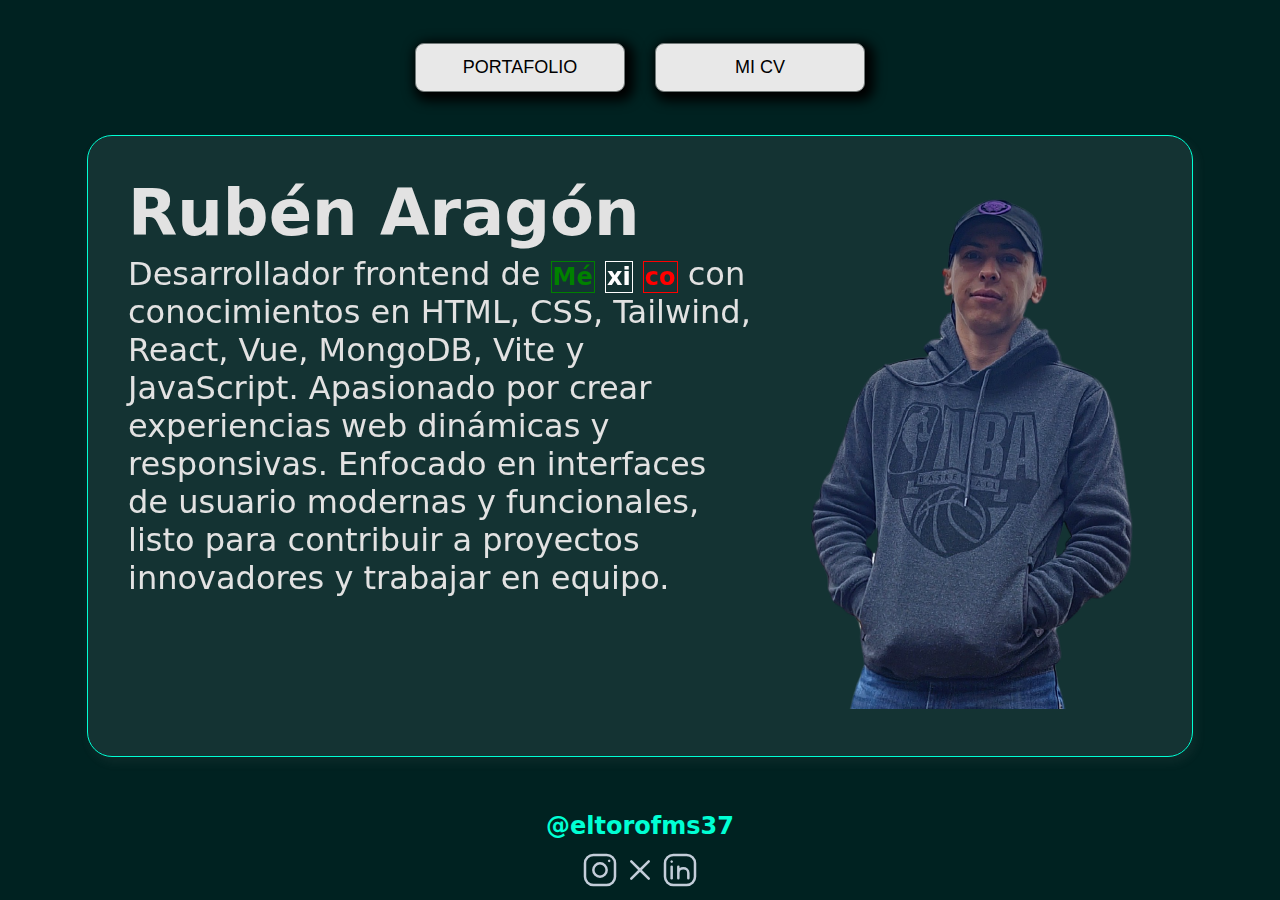
<file: index.html>
<!DOCTYPE html>
<html lang="en">
  <head>
    <meta charset="UTF-8" />
    <meta name="viewport" content="width=device-width, initial-scale=1.0" />
    <link rel="stylesheet" href="./styles.css" />
    <title>Mi portafolio</title>
  </head>
  <body>
    <!-- header está "disque" listo  -->
    <header>
      <ul>
        <button id="portfolioBtn">PORTAFOLIO</button>
        <a href="./img/proyectos/Rubén Dev_CV .pdf" download="RubenDevCV.pdf"
          ><button id="portfolioBtn">MI CV</button></a
        >
      </ul>
    </header>
    <!-- section  -->
    <section class="container">
      <!-- mi nombre y descr -->
      <div class="principal" id="mainSection">
        <aside class="info">
          <div class="letras">
            <h1>Rubén Aragón</h1>
            <p>
              Desarrollador frontend de
              <strong
                ><span class="v">Mé</span>
                <span class="b">xi</span>
                <span class="r">co</span>
              </strong>
              con conocimientos en HTML, CSS, Tailwind, React, Vue, MongoDB,
              Vite y JavaScript. Apasionado por crear experiencias web dinámicas
              y responsivas. Enfocado en interfaces de usuario modernas y
              funcionales, listo para contribuir a proyectos innovadores y
              trabajar en equipo.
            </p>
          </div>
          <!-- mi foto con grid -->
          <div class="foto">
            <img src="./img/yo.png" alt="Una foto de mi persona" />
          </div>
        </aside>
      </div>
      <!-- Protafolio -->
      <div class="portfolio" id="portfolio">
        <button id="close"><img src="./img/x.svg" alt="" srcset="" /></button>
        <h2>Proyectos</h2>
      </div>
      <aside id="portfolioSection" class="card-container">
        <div class="card">
          <h2>Comandos para Git</h2>
          <img src="./img/proyectos/1.png" alt="Proyecto 1" />
          <div class="card-info">
            <p>Web que te enseña comandos útiles para trabajar con Git.</p>
          </div>
        </div>
        <div class="card">
          <h2>Apple Dark Mode</h2>
          <img src="./img/proyectos/2.png" alt="Proyecto 2" />
          <div class="card-info">
            <p>
              Es una web con HTML, CSS, TAILWIND Y JS (VITE), que muestra como
              se ve una página web en modo oscuro y blanco de Apple.
            </p>
          </div>
        </div>
        <div class="card">
          <h2>Cifrado Cesar</h2>
          <img src="./img/proyectos/3.jpg" alt="Proyecto 3" />
          <div class="card-info">
            <p>
              Es un cifrado que sustituye cada letra por otra ubicada un número
              fijo de posiciones adelante en el alfabeto.
            </p>
          </div>
        </div>
        <div class="card">
          <h2>Toro Series</h2>
          <img src="./img/proyectos/4.jpg" alt="Proyecto 4" />
          <div class="card-info">
            <p>
              Muestra las series de anime más populares, clasificadas por
              categorías, usando una API para acceder al contenido.
            </p>
          </div>
        </div>
        <div class="card">
          <h2>Web con Accesibilidad</h2>
          <img src="./img/proyectos/5.jpg" alt="Proyecto 5" />
          <div class="card-info">
            <p>Hacemos nuestra web inclusiva para cualquier tipo de usuario.</p>
          </div>
        </div>
        <div class="card">
          <h2>¿Goku le gana a todos?</h2>
          <img src="./img/proyectos/6.jpg" alt="Proyecto 6" />
          <div class="card-info">
            <p>
              Sitio web sobre DBZ que muestra a los personajes en un carrusel y
              proporciona información detallada.
            </p>
          </div>
        </div>
        <div class="card">
          <h2>Toro Movies</h2>
          <img src="./img/proyectos/7.jpg" alt="Proyecto 7" />
          <div class="card-info">
            <p>
              Herramienta que utiliza una API para encontrar las últimas
              películas y permite crear listas de favoritos.
            </p>
          </div>
        </div>
        <div class="card">
          <h2>CreeperGrid</h2>
          <img src="./img/proyectos/8.jpg" alt="Proyecto 8" />
          <div class="card-info">
            <p>
              Practiqué CSS Grid diseñando una cara de Creeper con áreas y
              plantillas.
            </p>
          </div>
        </div>
        <div class="card">
          <h2>100tífico</h2>
          <img src="./img/proyectos/9.jpg" alt="Proyecto 9" />
          <div class="card-info">
            <p>
              Una plataforma que recupera un API de los personajes de la
              caricatura futurama.
            </p>
          </div>
        </div>
        <div class="card">
          <h2>Goku portf</h2>
          <img src="./img/proyectos/10.png" alt="Proyecto 10" />
          <div class="card-info">
            <p>Esta web fue diseñada con Tailwind css</p>
          </div>
        </div>
        <div class="card">
          <h2>Lolly pop</h2>
          <img src="./img/proyectos/11.jpg" alt="Proyecto 11" />
          <div class="card-info">
            <p>Esta web fue diseñada con Tailwind css</p>
          </div>
        </div>
        <div class="card">
          <h2>RollUp</h2>
          <img src="./img/proyectos/12.jpg" alt="Proyecto 12" />
          <div class="card-info">
            <p>
              Una página web donde se usa el empaquetador RollUp con la API que
              tiene disponible Platzi.
            </p>
          </div>
        </div>
        <div class="card">
          <h2>Portf-1</h2>
          <img src="./img/proyectos/13.jpg" alt="Proyecto 13" />
          <div class="card-info">
            <p>Intenté mi primer portafolio con HTML, CSS y JS.</p>
          </div>
        </div>
        <div class="card">
          <h2>Batatabit</h2>
          <img src="./img/proyectos/14.jpg" alt="Proyecto 14" />
          <div class="card-info">
            <p>
              Empecé en Frontend con D2-PLAN, resolviendo problemas de diseño.
            </p>
          </div>
        </div>
      </aside>
    </section>
    <footer class="footer">
      <span>@eltorofms37</span>
      <div class="icons">
        <!-- mi id y redes sociales -->
        <a href="https://www.instagram.com/ruhen_ar/" target="_blank"
          ><img class="icon" src="./img//insta.svg" alt=""
        /></a>
        <a href="https://x.com/bleiks" target="_blank"
          ><img class="icon" src="./img/x.svg" alt=""
        /></a>
        <a href="https://www.linkedin.com/in/ruben-aragong/" target="_blank"
          ><img class="icon" src="./img/link.svg" alt=""
        /></a>
      </div>
    </footer>
    <!-- js  -->
    <script src="./index.js"></script>
  </body>
</html>
</file>
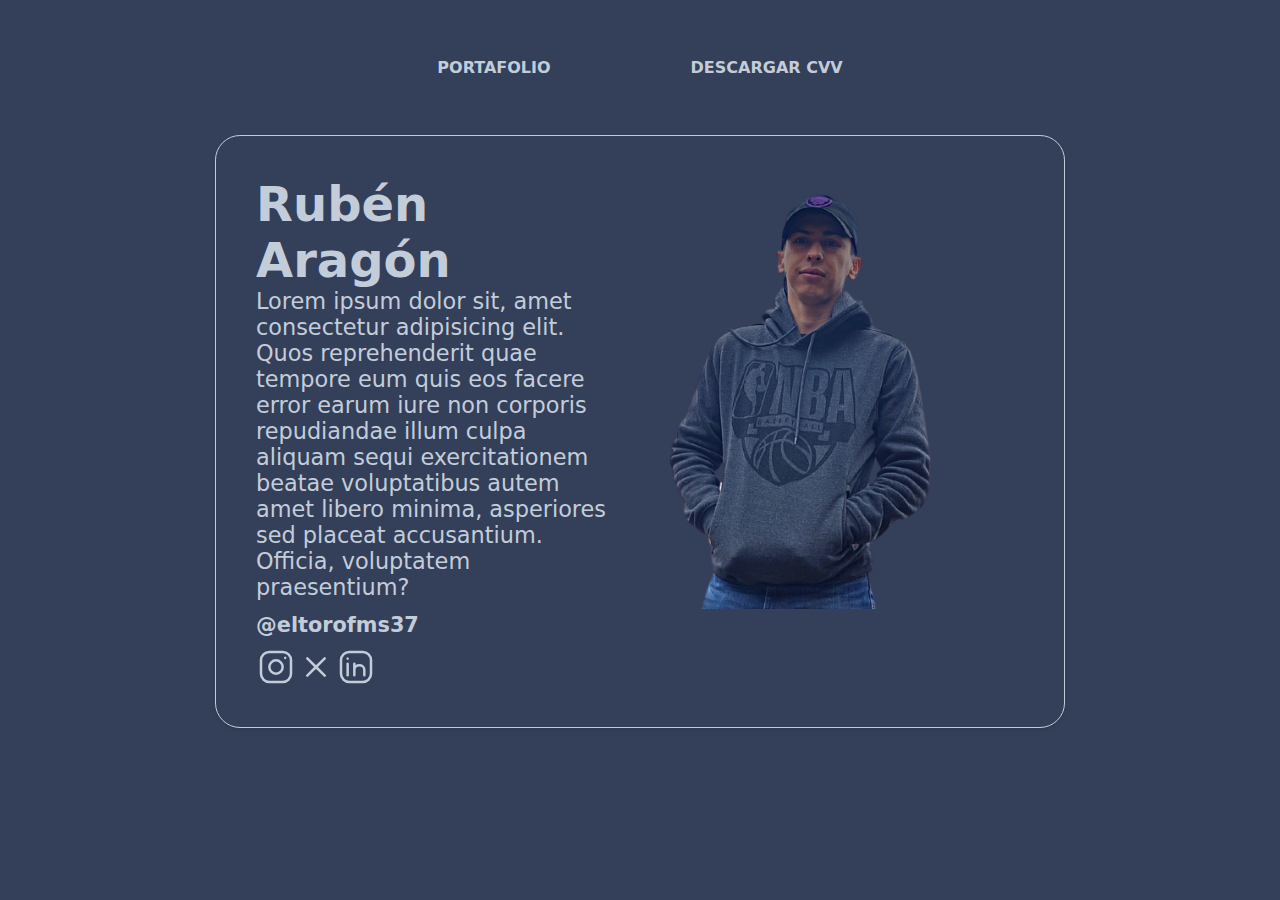
<file: docs/index.html>
<!DOCTYPE html>
<html lang="en">
  <head>
    <meta charset="UTF-8" />
    <meta name="viewport" content="width=device-width, initial-scale=1.0" />
    <link rel="stylesheet" href="../css/styles.css" />
    <title>Mi portafolio</title>
  </head>
  <body>
    <!-- header está "disque" listo  -->
    <header>
      <ul>
        <li>PORTAFOLIO</li>
        <li>DESCARGAR CVV</li>
      </ul>
    </header>
        <!-- section  -->
    <section>
      <!-- mi nombre y descr -->
      <div class="info">
        <div class="letras">
          <h1>Rubén Aragón</h1>
          <p>Lorem ipsum dolor sit, amet consectetur adipisicing elit. Quos reprehenderit quae tempore eum quis eos facere error earum iure non corporis repudiandae illum culpa aliquam sequi exercitationem beatae voluptatibus autem amet libero minima, asperiores sed placeat accusantium. Officia, voluptatem praesentium?</p>
        </div>
        <!-- mi foto con grid -->
        <div class="foto">
          <img src="../img/yo.png" alt="Una foto de mi persona" /></div>
        </div>
        <div class="footer">
          <span>@eltorofms37</span>
          <div class="icons">
            <a href="https://www.instagram.com/ruhen_ar/" target="_blank"><img class="icon" src="../img/insta.svg" alt=""></a>
            <a href="https://x.com/bleiks" target="_blank"><img class="icon" src="../img/x.svg" alt=""></a>
            <a href="https://www.linkedin.com/in/ruben-aragong/" target="_blank"><img class="icon" src="../img/link.svg" alt=""></a>
          </div>
        </div>
      </div>
      <!-- mi id y redes sociales -->
    </section>
  </body>
</html>
</file>
<file: styles.css>
:root {
  --bg: #002221;
  --text: #717978;
  --text-light: #e2e2e2;
  --primary: #00ffd4;
  --quaternary: #00fffd;
  color: var(--primary);
  font-family: system-ui, -apple-system, BlinkMacSystemFont, "Segoe UI", Roboto,
    Oxygen, Ubuntu, Cantarell, "Open Sans", "Helvetica Neue", sans-serif;
  background-color: var(--bg);
  background-size: cover;
  background-position: center;
  background-repeat: no-repeat;
  height: 100vh;
  box-sizing: border-box;
}

* {
  margin: 0;
  padding: 0;
}

body {
  display: flex;
  flex-direction: column;
  justify-content: center;
  align-items: center;
}

header {
  display: flex;
  height: 15vh;
  font-weight: 700;
  justify-content: center;
  align-items: center;
}

ul {
  display: flex;
  flex-direction: row;
  list-style: none;
  align-items: center;
  color: var(--bg);
}

button {
  margin: 15px;
  font-size: 1rem;
}

h1 {
  font-size: 4rem;
  font-weight: 700;
  margin-bottom: 5px;
  color: var(--text-light);
}

p {
  font-size: 2rem;
  font-weight: 300;
  color: var(--text-light);
}

a {
  text-decoration: none;
  color: inherit;
}

.container {
  position: relative;
  width: 80vw;
  height: 60vh;
  border: var(--primary);
  border-style: solid;
  border-width: 1px;
  padding: 40px;
  border-radius: 25px;
  box-shadow: 3px 5px 10px 1px rgba(115, 115, 115, 0.1);
  background-color: rgba(195, 205, 217, 0.1);
  backdrop-filter: blur(
    2px
  ); /* Ajusta el nivel de blur según tus necesidades */
  z-index: 1; /* Asegura que el blur está sobre otros elementos de fondo */
}

/* From Uiverse.io by ke1221 */
#portfolioBtn {
  width: 210px;
  padding: 0.7em 1.7em;
  font-size: 18px;
  border-radius: 0.5em;
  background: #e8e8e8;
  cursor: pointer;
  border: 1px solid var(--text);
  box-shadow: 4px 4px 12px 5px;
}

#portfolioBtn:hover {
  background: var(--primary);
  color: var(--bg);
  transition: all 0.3s ease-in-out;
}

.portfolio {
  display: none;
  overflow: auto;
}

.principal {
  display: flex;
  flex-direction: column;
  width: 100%;
}

.lista {
  display: flex;
  flex-direction: column;
  height: 20vh;
  width: 60vw;
  margin: 0;
  border-bottom: 1px solid var(--primary);
  overflow: auto;
}

.container > * {
  position: relative; /* Mantén los hijos en su lugar */
  z-index: 2; /* Asegura que el contenido no sea afectado por el blur */
}

img {
  width: 400px;
}

.info {
  display: flex;
  width: 100%;
}

span {
  font-weight: 600;
  font-size: 1.5rem;
}

.icons {
  height: 40px;
  display: flex;
  margin-top: 10px;
}

.icon {
  width: 40px;
}

.icon:hover {
  cursor: pointer;
  /* box-shadow: #3d4c68 0px 0px 10px; */
}

/* contenedor */
/* Oculta el portfolioSection por defecto */
#portfolioSection {
  display: none;
  overflow-x: auto; /* Permite desplazamiento horizontal */
  white-space: nowrap; /* Tarjetas en línea */
  width: 100%; /* Ajuste al contenedor */
  height: 100%; /* Ajuste al contenedor principal */
  padding: 20px;
  box-sizing: border-box;
}

#portfolioSection::-webkit-scrollbar {
  -webkit-appearance: none;
}

#portfolioSection::-webkit-scrollbar:horizontal {
  height: 13px;
}
#portfolioSection::-webkit-scrollbar:vertical {
  display: none;
}

#portfolioSection::-webkit-scrollbar-thumb {
  background-color: var(--bg);
  border-radius: 20px;
  border: 1px solid var(--primary);
}

.card {
  display: inline-block;
  background-color: var(--text-light);
  margin-right: 10px;
  padding: 20px;
  width: 80%;
  height: 90%;
  text-align: center;
  border-radius: 8px;
  box-shadow: 0 4px 8px rgba(0, 0, 0, 0.2);
  white-space: normal;
  color: var(--bg);
  overflow: hidden;
  display: inline-block;
  align-content: space-between;
}

.card p {
  color: var(--bg);
  font-size: 1.7rem;
}

.card img {
  width: 400px;
  height: 200px;
  object-fit: cover;
  margin-bottom: 50px;
  margin-top: 20px;
}

/* Colores para México */
strong p {
  display: inline-block;
}
.v {
  color: green;
  border: 1px solid green;
  padding: 1px;
}
.b {
  color: white;
  border: 1px solid white;
  padding: 1px;
}
.r {
  color: red;
  border: 1px solid red;
  padding: 1px;
}

footer {
  display: flex;
  flex-direction: column;
  align-items: center;
  padding: 10px 0;
  width: 100%;
  position: absolute;
  bottom: 0;
}

/* Responsive para la página  */
@media only screen and (max-width: 649px) {
  header {
    height: 10vh;
  }
  .container {
    width: 70%;
    height: 60vh;
    display: flex;
    flex-direction: column;
    align-items: center;
  }
  .info {
    display: flex;
    flex-direction: column;
    text-align: center;
  }

  h1 {
    font-size: 2rem;
  }
  p {
    margin-top: 20px;
    font-size: 1rem;
  }
  img {
    width: 170px;
  }

  .principal {
    display: flex;
    flex-direction: column;
    align-items: center;
  }

  #portfolioBtn {
    width: 120px;
    font-size: 0.7rem;
  }
  .card img {
    width: 180px;
    margin-bottom: 15px;
    margin-top: 15px;
    border-radius: 20px;
  }
  .card p {
    font-size: 1.1rem;
  }
}

@media only screen and (min-width: 640px) and (max-width: 1240px) {
  header {
    height: 10vh;
  }

  .container {
    padding: 15px;
    width: 70%;
    height: 65vh;
    display: flex;
    flex-direction: column;
    text-align: center;
    justify-content: center;
  }

  .info {
    display: flex;
    flex-direction: column;
    align-items: center;
  }

  h1 {
    font-size: 2.2rem;
  }

  p {
    font-size: 1.5rem;
  }

  img {
    width: 225px;
  }
  span {
    font-size: 1.2rem;
    font-weight: 400;
  }
  .principal {
    display: flex;
    flex-direction: column;
    align-items: center;
  }

  .card img {
    width: 400px;
    height: 300px;
    margin-bottom: 15px;
    margin-top: 15px;
    border-radius: 20px;
  }
  .card p {
    font-size: 1.5rem;
  }
}

@media only screen and (min-width: 1240px) {
  h2 {
    font-size: 2rem;
  }
  .card {
    display: flex;
    align-content: center;
    width: 45%;
    height: 80%;
    overflow: hidden;
    display: inline-block;
    align-content: space-between;
  }
  .card img {
    border-radius: 15px;
    width: 330px;
    height: 200px;
    object-fit: none;
    margin-top: 10px;
    margin-bottom: 10px;
  }
  .card p {
    font-size: 1.5rem;
  }
}
</file>
<file: css/styles.css>
:root { 
  --primary: #c3cdd9;
  --secondary: #343f59;
  color: var(--primary);
  font-family: system-ui, -apple-system, BlinkMacSystemFont, 'Segoe UI', Roboto, Oxygen, Ubuntu, Cantarell, 'Open Sans', 'Helvetica Neue', sans-serif;
  background: var(--secondary);
  height: 100vh;
  box-sizing: border-box;
}

* {
  margin: 0;
  padding: 0;
}

body {
  display: flex;
  flex-direction: column;
  justify-content: center;
  align-items: center;
}

header {
  display: flex;
  height: 15vh;
  font-weight: 700;
  justify-content: center;
  align-items: center;
}

li:hover {
  cursor: pointer;
  box-shadow: 0px 0px 40px rgba(175, 175, 175, 0.2);
  border-radius: 20%;
}

ul {
  display: flex;
  flex-direction: row;
  list-style: none;
}

li {
  margin: 70px;
}

h1 {
  font-size: 3rem;
  font-weight: 700;
}

p {
  font-size: 1.4rem;
  font-weight: 300;
}

section {
  border: var(--primary);
  width: 85%;
  border-style: solid;
  border-width: 1px;  
  padding: 40px;
  border-radius: 25px;
  box-shadow: 0 2px 4px rgba(0, 0, 0, 0.1);
}

img {
  width: 325px;
}

.info {
  display: flex;
  width: 100%;
}


span {
  font-weight: 600;
  font-size: 1.3rem;
}

.icons {
  height: 40px;
  display: flex;
  width: 40px;
  margin-top: 10px;
}

.icon {
  width: 40px;
}

.icon:hover {
  cursor: pointer;
  /* box-shadow: #3d4c68 0px 0px 10px; */
} 

@media (max-width: 720px) {

  section {
    width: 80%;
    height: 60vh;
  }
  h1 {
    font-size: 2rem;
  }
  p {
    font-size: 1rem;
  }

  img {
    width: 100%;
  }
}
@media (max-width: 768px) {

  section {
    width: 80%;
    height: 60vh;
  }
  h1 {
    font-size: 1.9rem;
  }
  p {
    font-size: 0.9rem;
  }

  img {
    width: 90%;
  }
}

@media (max-width: 1024px) {

  section {
    width: 65%;
    height: 40vh;
  }
  h1 {
    font-size: 1.9rem;
  }
  p {
    font-size: 0.9rem;
  }

  img {
    margin-left: 30px;
    width: 90%;
  }
}

@media (min-width: 1280px) {
  section {
    width: 60%;
  }
  .info {
    width: 90%;
  }
}
</file>
